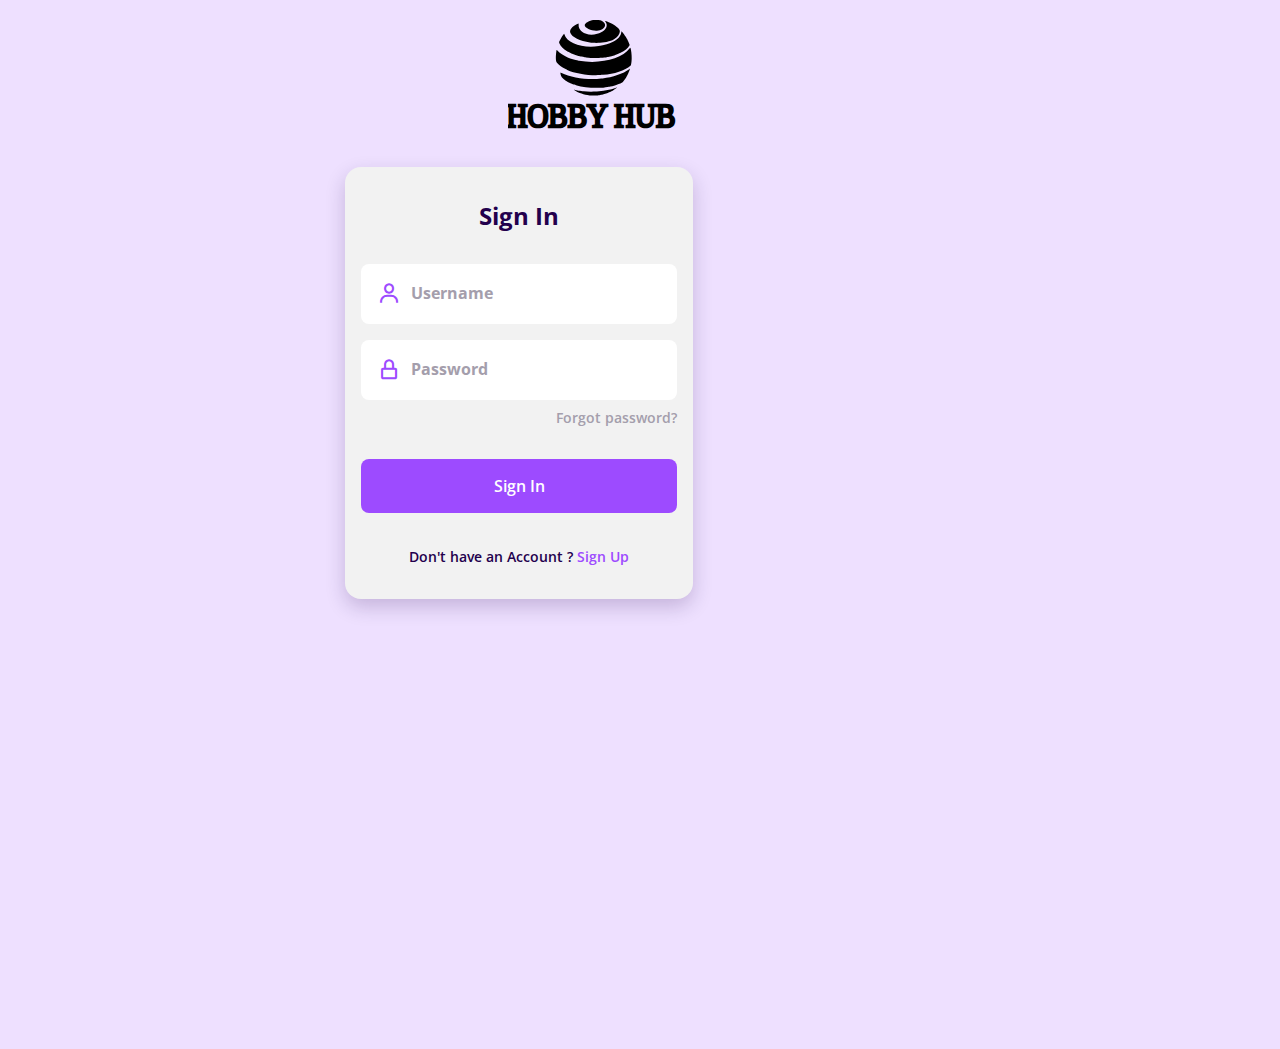
<file: index.html>
<!DOCTYPE html>
<html lang="en">
    <head>
        <meta charset="UTF-8">
        <meta name="viewport" content="width=device-width, initial-scale=1.0">

        <link rel="stylesheet" href="./styles.css">
    
        <link href='https://cdn.jsdelivr.net/npm/boxicons@2.0.5/css/boxicons.min.css' rel='stylesheet'>

        <title>Sign In-Passion Playground</title>
    </head>
    <body>
        <div class="logo">
            <img src="./assets/Passion playground logo.svg" alt="logo" id="logo-img">
        </div>
        <div class="login">
            <div class="login__content">
                <div class="login__img">
                    <img src="assets/img-login.svg" alt="">
                </div>
                <div class="login__forms">
                    <form action="" class="login__registre" id="login-in">
                        <h1 class="login__title">Sign In</h1>
    
                        <div class="login__box">
                            <i class='bx bx-user login__icon'></i>
                            <input type="text" placeholder="Username" class="login__input">
                        </div>
    
                        <div class="login__box">
                            <i class='bx bx-lock-alt login__icon'></i>
                            <input type="password" placeholder="Password" class="login__input">
                        </div>

                        <a href="#" class="login__forgot">Forgot password?</a>

                        <a href="./assets/home.html" class="login__button">Sign In</a>

                        <div>
                            <span class="login__account">Don't have an Account ?</span>
                            <span class="login__signin" id="sign-up">Sign Up</span>
                        </div>
                    </form>

                    <form action="" class="login__create none" id="login-up">
                        <h1 class="login__title">Create Account</h1>
    
                        <div class="login__box">
                            <i class='bx bx-user login__icon'></i>
                            <input type="text" placeholder="Username" class="login__input">
                        </div>
    
                        <div class="login__box">
                            <i class='bx bx-at login__icon'></i>
                            <input type="text" placeholder="Email" class="login__input">
                        </div>

                        <div class="login__box">
                            <i class='bx bx-lock-alt login__icon'></i>
                            <input type="password" placeholder="Password" class="login__input">
                        </div>

                        <a href="./assets/home.html" class="login__button">Sign Up</a>

                        <div>
                            <span class="login__account">Already have an Account ?</span>
                            <span class="login__signup" id="sign-in">Sign In</span>
                        </div>

                        <div class="login__social">
                            <a href="#" class="login__social-icon"><i class='bx bxl-facebook' ></i></a>
                            <a href="#" class="login__social-icon"><i class='bx bxl-twitter' ></i></a>
                            <a href="#" class="login__social-icon"><i class='bx bxl-google' ></i></a>
                        </div>
                    </form>
                </div>
            </div>
        </div>

        <script src="main.js"></script>
    </body>
</html>
</file>
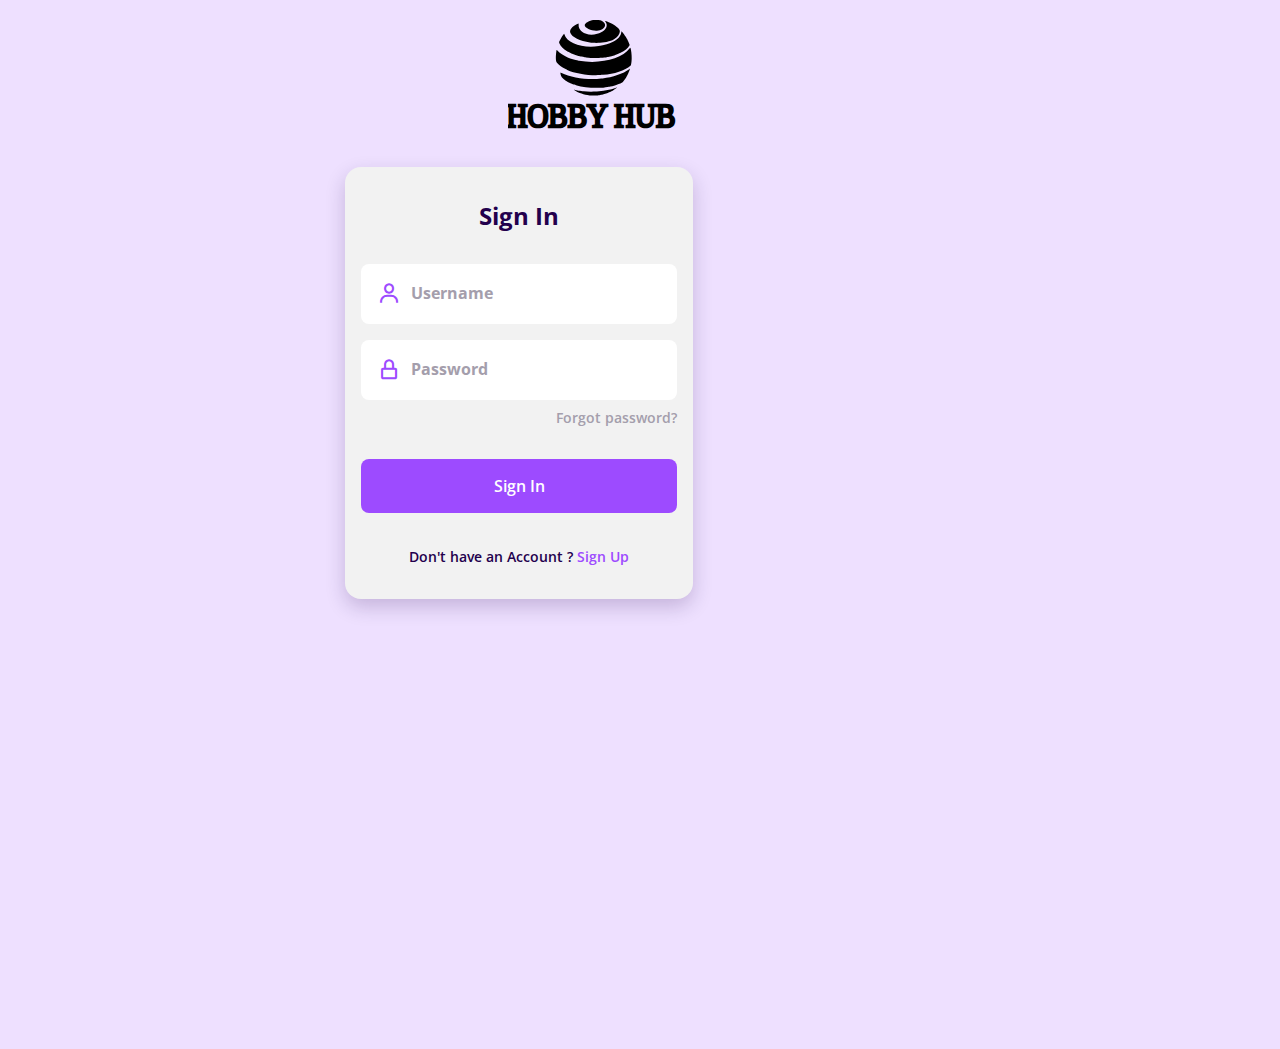
<file: login.html>
<!DOCTYPE html>
<html lang="en">
    <head>
        <meta charset="UTF-8">
        <meta name="viewport" content="width=device-width, initial-scale=1.0">

        <link rel="stylesheet" href="./styles.css">
    
        <link href='https://cdn.jsdelivr.net/npm/boxicons@2.0.5/css/boxicons.min.css' rel='stylesheet'>

        <title>Sign In-Passion Playground</title>
    </head>
    <body>
        <div class="logo">
            <img src="./assets/Passion playground logo.svg" alt="logo" id="logo-img">
        </div>
        <div class="login">
            <div class="login__content">
                <div class="login__img">
                    <img src="assets/img-login.svg" alt="">
                </div>
                <div class="login__forms">
                    <form action="" class="login__registre" id="login-in">
                        <h1 class="login__title">Sign In</h1>
    
                        <div class="login__box">
                            <i class='bx bx-user login__icon'></i>
                            <input type="text" placeholder="Username" class="login__input">
                        </div>
    
                        <div class="login__box">
                            <i class='bx bx-lock-alt login__icon'></i>
                            <input type="password" placeholder="Password" class="login__input">
                        </div>

                        <a href="#" class="login__forgot">Forgot password?</a>

                        <a href="./assets/home.html" class="login__button">Sign In</a>

                        <div>
                            <span class="login__account">Don't have an Account ?</span>
                            <span class="login__signin" id="sign-up">Sign Up</span>
                        </div>
                    </form>

                    <form action="" class="login__create none" id="login-up">
                        <h1 class="login__title">Create Account</h1>
    
                        <div class="login__box">
                            <i class='bx bx-user login__icon'></i>
                            <input type="text" placeholder="Username" class="login__input">
                        </div>
    
                        <div class="login__box">
                            <i class='bx bx-at login__icon'></i>
                            <input type="text" placeholder="Email" class="login__input">
                        </div>

                        <div class="login__box">
                            <i class='bx bx-lock-alt login__icon'></i>
                            <input type="password" placeholder="Password" class="login__input">
                        </div>

                        <a href="./assets/home.html" class="login__button">Sign Up</a>

                        <div>
                            <span class="login__account">Already have an Account ?</span>
                            <span class="login__signup" id="sign-in">Sign In</span>
                        </div>

                        <div class="login__social">
                            <a href="#" class="login__social-icon"><i class='bx bxl-facebook' ></i></a>
                            <a href="#" class="login__social-icon"><i class='bx bxl-twitter' ></i></a>
                            <a href="#" class="login__social-icon"><i class='bx bxl-google' ></i></a>
                        </div>
                    </form>
                </div>
            </div>
        </div>

        <script src="main.js"></script>
    </body>
</html>
</file>
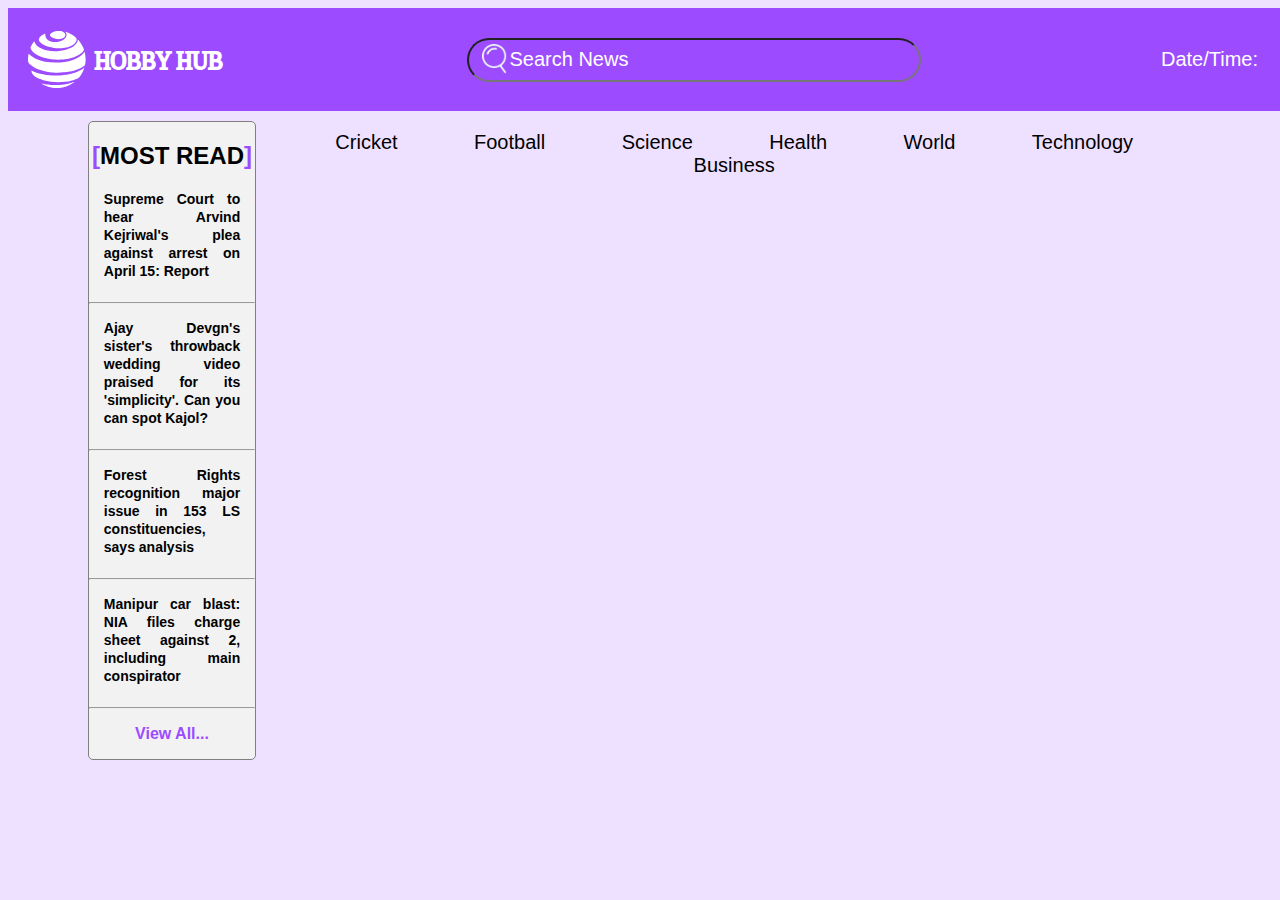
<file: assets/home.html>
<!DOCTYPE html>
<html lang="en">
<head>
    <meta charset="UTF-8">
    <meta name="viewport" content="width=device-width, initial-scale=1.0">
    <title>Home-Passion Playground</title>
    <link rel="stylesheet" href="https://fonts.googleapis.com/icon?family=Material+Icons"/>
    <link rel="stylesheet" href="./home.css">
</head>
<body>
    <div class="nav">
        <img src="./Passion playground logo white.svg" alt="logo">
        <div class="search">
            <input type="text" name="search" id="search" placeholder="Search News" style="color: #fff;">
        </div>
        <div class="date">
            <p>Date/Time: <span id="datetime"></span></p>
        </div>
    </div>

    <div class="body">
        
        <div class="lftNews">
            <h2 id="readMore">
                <span class="hdgStyle">
                    <span class="purp">[</span>MOST READ<span class="purp">]</span>
                </span>
            </h2>
            <div class="htImpressionTracking">
                <div class="row track" data-vars-storyid="101712991785160" data-vars-orderid="6" data-vars-story-url="https://www.hindustantimes.com/india-news/supreme-court-to-hear-arvind-kejriwals-plea-against-arrest-on-april-15-report-101712991785160.html">
                    <h3 class="hdg3">
                        <a>Supreme Court to hear Arvind Kejriwal's plea against arrest on April 15: Report</a>
                    </h3>
                    <hr class="line">
                </div>
                <div class="row track" data-vars-storyid="101712991625610" data-vars-orderid="7" data-vars-story-url="https://www.hindustantimes.com/entertainment/bollywood/ajay-devgns-sisters-throwback-wedding-video-praised-for-its-simplicity-can-you-can-spot-kajol-101712991625610.html">
                    <h3 class="hdg3">
                        <a >Ajay Devgn's sister's throwback wedding video praised for its 'simplicity'. Can you can spot Kajol?</a>
                    </h3>
                    <hr class="line">
                </div>
                <div class="row track">
                    <h3 class="hdg3">
                        <a>Forest Rights recognition major issue in 153 LS constituencies, says analysis</a>
                    </h3>
                    <hr class="line">
                </div>
                <div class="row track">
                    <h3 class="hdg3">
                        <a>Manipur car blast: NIA files charge sheet against 2, including main conspirator</a>
                    </h3>
                    <hr class="line">
                </div>
                <div class="row track">
                    <p class="viewAll">View All...</p>
                </div>
            </div>
        </div>
        
        <div class="news">

                <input type="checkbox" name="intrest" id="cricketBox">
                <label class="label" id="cricketL" for="cricketBox">Cricket</label>

                <input type="checkbox" name="intrest" id="footballBox">
                <label class="label" id="footballL" for="footballBox">Football</label>
    
                <input type="checkbox" name="intrest" id="scienceBox">
                <label class="label" id="scienceL" for="scienceBox">Science</label>
    
                <input type="checkbox" name="intrest" id="healthBox">
                <label class="label" id="healthL" for="healthBox">Health</label>
    
                <input type="checkbox" name="intrest" id="worldBox">
                <label class="label" id="worldL" for="worldBox">World</label>
    
                <input type="checkbox" name="intrest" id="technologyBox">
                <label class="label" id="technologyL" for="technologyBox">Technology</label>
    
                <input type="checkbox" name="intrest" id="businessBox">
                <label class="label" id="businessL" for="businessBox">Business</label>
                
            <div class="cricket">
                <a href="./news1.html" style="text-decoration: none;">
                    <div class="article">
                        <img src="./img1.jpg" alt="img" class="img">
                        <h3 class="h3m">Battle of Titans: Chennai Super Kings vs Royal Challengers Bangalore</h3>
                        <p>The pitch at the MA Chidambaram stadium is generally a slow wicket with assists the spinners more than the...</p>
                        <p class="purp">Cricket</p>
                    </div>
                </a>
                <a href="./news2.html" style="text-decoration: none;">
                    <div class="article">
                        <img src="./img2.avif" alt="img" class="img">
                        <h3 class="h3m">Lucknow Super Giants Suffer Defeat Against Delhi Capitals; Mayank Yadav's Absence Felt</h3 class="hdg3">
                        <p>Lucknow Super Giants suffered a six-wicket defeat against Delhi Capitals in their recent IPL 2024 match...</p>
                        <p class="purp">Cricket</p>
                    </div>
                </a>
                <div class="article">
                    <img src="./img3.avif" alt="img" class="img">
                    <h3 class="h3m">Kuldeep Yadav reveals unusual DRS pact with Rishabh Pant days after spinner's 'hand...</h3 class="hdg3">
                    <p>Kuldeep Yadav made a remarkable comeback from injury during Delhi Capitals' IPL 2024 match against the Lucknow...</p>
                    <p class="purp">Cricket</p>
                </div>
            </div>

            <div class="science">
                <div class="article">
                    <img src="./img4.avif" alt="img" class="img">
                    <h3 class="h3m">Asteroid 2024 GV3 set to get very close to Earth today, says NASA!</h3 class="hdg3">
                    <p>Asteroids are scary space rocks and they are whizzing around in space in an uncontrolled manner. They can be very...</p>
                    <p class="purp">Science</p>
                </div>
                <div class="article">
                    <img src="./img5.jpg" alt="img" class="img">
                    <h3 class="h3m">NASA Hubble Telescope captures dazzling collection of stars, netizens stunned by universe's beauty</h3 class="hdg3">
                    <p>The National Aeronautics and Space Administration (NASA) never fails to captivate people with their numerous captures...</p>
                    <p class="purp">Science</p>
                </div>
                <div class="article">
                    <img src="./img6.webp" alt="img" class="img">
                    <h3 class="h3m">Google CEO Sundar Pichai’s shares “awe-inspiring” picture of solar eclipse shot from this smartphone</h3 class="hdg3">
                    <p>Google last week shared pointers on how Pixel smartphone users can click images of this year’s first solar eclipse...</p>
                    <p class="purp">Science</p>
                </div>
            </div>

            <div class="health">
                <div class="article">
                    <img src="./img7.webp" alt="img" class="img">
                    <h3 class="h3m">Autoimmune triggers and how it affects gut health</h3 class="hdg3">
                    <p>The human body is wondrous and complicated— it has its own system of defence known as the immune system...</p>
                    <p class="purp">Health</p>
                </div>
                <div class="article">
                    <img src="./img8.avif" alt="img" class="img">
                    <h3 class="h3m">Whooping cough outbreak: Symptoms to watch out for; treatment and prevention tips by experts</h3 class="hdg3">
                    <p>Whooping cough outbreak in China, US, UK and other countries has raised alarm bells. From warning signs...</p>
                    <p class="purp">Health</p>
                </div>
                <div class="article">
                    <img src="./img9.webp" alt="img" class="img">
                    <h3 class="h3m">India recorded 3.5 crore hepatitis B and C cases in 2022: WHO report</h3 class="hdg3">
                    <p>The findings of a new report released by the World Health Organisation (WHO) have posed a big challenge for...</p>
                    <p class="purp">Health</p>
                </div>
            </div>

            <div class="football">
                <div class="article">
                    <img src="./img10.jpg" alt="img" class="img">
                    <h3 class="h3m">Mauricio Pochettino exclusive: Chelsea progress important but we want European football</h3 class="hdg3">
                    <p>It has not been the easiest of seasons for Chelsea. After a significant summer spend, progress...</p>
                    <p class="purp">Football</p>
                </div>
                <div class="article">
                    <img src="./img11.webp" alt="img" class="img">
                    <h3 class="h3m">Swami Vivekananda U-20 national football championship kicksoff in Bastar’s Narainpur</h3 class="hdg3">
                    <p>The opening match between West Bengal and Tamil Nadu ended in a 1-1 draw, while Uttarakhand secured a 3-1 victory...</p>
                    <p class="purp">Football</p>
                </div>
                <div class="article">
                    <img src="./img12.jpeg" alt="img" class="img">
                    <h3 class="h3m">Football 4 Change in natl final after victory over Lah Bet FC</h3 class="hdg3">
                    <p>Football 4 Change were the stars on a rainy day as they beat Lah Bet FC 6-5 in penalty shootouts...</p>
                    <p class="purp">Football</p>
                </div>
            </div>

            <div class="world">
                <div class="article">
                    <img src="./img13.jpg" alt="img" class="img">
                    <h3 class="h3m">Israel pounds Gaza as Iran’s retaliation threat puts region on edge</h3 class="hdg3">
                    <p>Residents reported heavy Israeli fire in central Gaza on April 12, with regional tensions soaring...</p>
                    <p class="purp">World</p>
                </div>
                <div class="article">
                    <img src="./img14.jpg" alt="img" class="img">
                    <h3 class="h3m">Biden Says Iran Threat Looms Large, Attack ‘Sooner Than Later’ As Israel Intercepts Hezbollah Rockets</h3 class="hdg3">
                    <p>US President Joe Biden on Friday told reporters at the White House that he expects Iran to attack....</p>
                    <p class="purp">World</p>
                </div>
                <div class="article">
                    <img src="./img15.avif  " alt="img" class="img">
                    <h3 class="h3m">US moves warships as Iran may attack Israel within hours, India advises against travel</h3 class="hdg3">
                    <p>The Pentagon has been working specifically to bolster air defences for the US troops stationed in Iraq...</p>
                    <p class="purp">World</p>
                </div>
            </div>

            <div class="technology">
                <div class="article">
                    <img src="./img16.avif  " alt="img" class="img">
                    <h3 class="h3m">After WhatsApp, Meta AI could soon show up in your Instagram DMs. Here's how the chatbot will work</h3 class="hdg3">
                    <p>Mark Zuckerberg's Meta is now testing its generative AI chatbot, called 'Meta AI', on Instagram. Similar...</p>
                    <p class="purp">Technology</p>
                </div>
                <div class="article">
                    <img src="./img17.avif  " alt="img" class="img">
                    <h3 class="h3m">Infinix Note 40 Pro series launched: Price, specifications, offers, and more</h3 class="hdg3">
                    <p>The Infinix Note 40 Pro series has been launched in India. There are two models in the series with similar specs and...</p>
                    <p class="purp">Technology</p>
                </div>
                <div class="article">
                    <img src="./img18.avif" alt="img" class="img">
                    <h3 class="h3m">Garena Free Fire MAX Redeem Codes for 13 April 2024: Claim Free Rewards & Gifts</h3 class="hdg3">
                    <p>The Garena Free Fire MAX redeem codes for today, Saturday,13 April 2024, have been updated on the rewards page,...</p>
                    <p class="purp">Technology</p>
                </div>
            </div>

            <div class="business">
                <div class="article">
                    <img src="./img19.avif" alt="img" class="img">
                    <h3 class="h3m">TCS share price: Q4 results 2024 beat market estimates. Is this a share to buy on Monday — April 15?</h3 class="hdg3">
                    <p>TCS share price: After the announcement of Q4 results 2024 on Friday, shares of Tata Consultancy Services (TCS)...</p>
                    <p class="purp">Business</p>
                </div>
                <div class="article">
                    <img src="./img20.avif" alt="img" class="img">
                    <h3 class="h3m">Centre expedites process of allocating licence to Elon Musk's Starlink ahead of his India visit: Report</h3 class="hdg3">
                    <p>The Department of Telecommunications (DoT) has expedited the process of allocating the licence to billionaire...</p>
                    <p class="purp">Business</p>
                </div>
            </div>
        </div>
    </div>
    <script src="./home.js"></script>
</body>
</html>
</file>
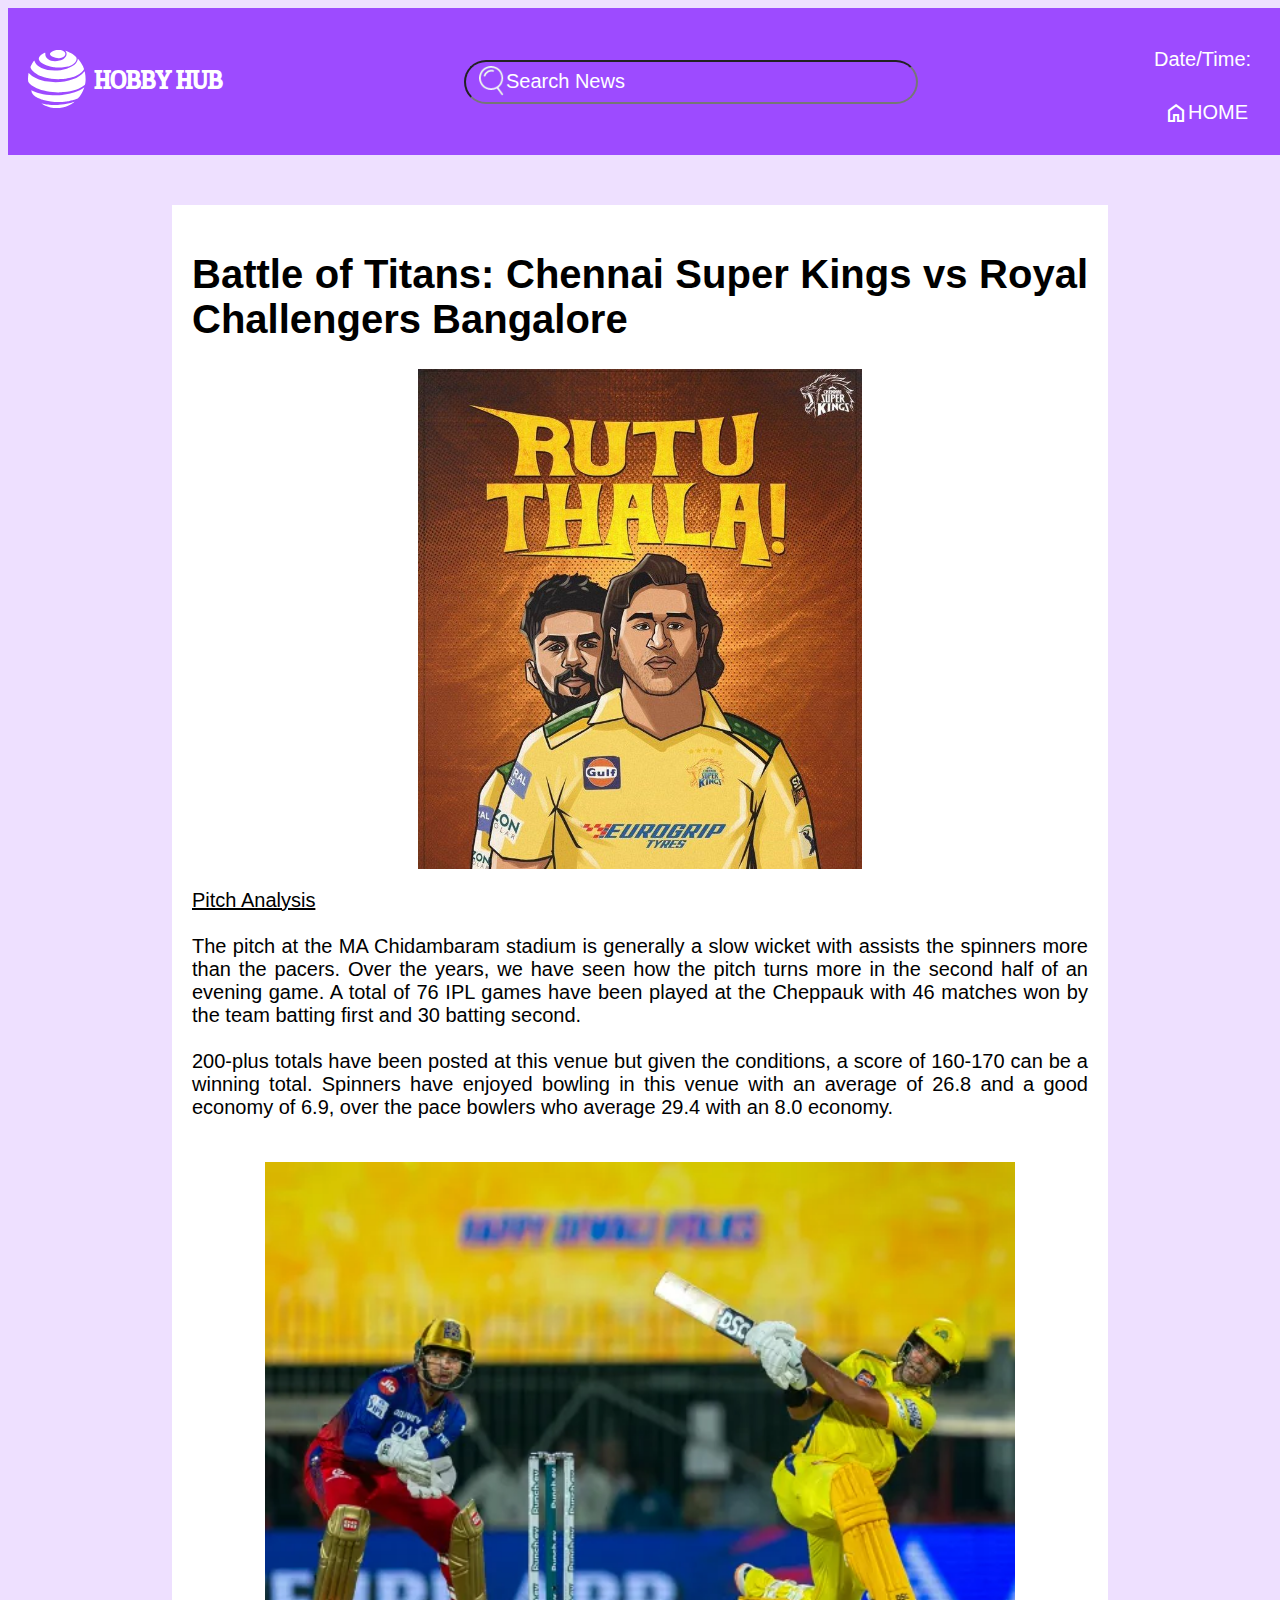
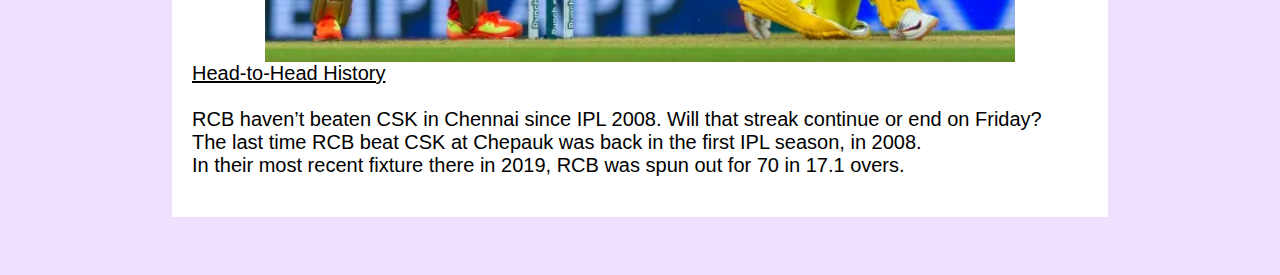
<file: assets/news1.html>
<!DOCTYPE html>
<html lang="en">
<head>
    <meta charset="UTF-8">
    <meta name="viewport" content="width=device-width, initial-scale=1.0">
    <title>Battle of Titans</title>
    <link rel="stylesheet" href="./news1.css">
    <link rel="stylesheet" href="https://fonts.googleapis.com/css2?family=Material+Symbols+Outlined:opsz,wght,FILL,GRAD@24,400,0,0" />
</head>
<body>
    <script>
        setInterval(()=>{
          var now = new Date();
          var datetime = now.toLocaleString();
          document.getElementById("datetime").innerHTML = datetime;
        },1000)
    </script>
    <div class="nav">
        <a href="./home.html">
            <img src="./Passion playground logo white.svg" alt="logo">
        </a>
        <div class="search">
            <input type="text" name="search" id="search" placeholder="Search News" style="color: #fff;">
        </div>
        <div class="date">
            <p>Date/Time: <span id="datetime"></span></p>
            <div class="home">
                <a href="./home.html" id="homebtn">
                    <span class="material-symbols-outlined">home</span>
                    HOME
                </a>
            </div>
        </div>
    </div> 

    <div class="body">
        <div class="news">
            <div class="heading">
                <h1>
                    Battle of Titans: Chennai Super Kings vs Royal Challengers Bangalore
                </h1>
                <div class="img">
                    <img src="./img1.jpg" alt="img">
                </div>
            </div>
            <div class="para">
                <p>
                    <u>Pitch Analysis</u><br><br>
                    The pitch at the MA Chidambaram stadium is generally a slow wicket with assists the spinners more than the pacers. Over the years, we have seen how the pitch turns more in the second half of an evening game. A total of 76 IPL games have been played at the Cheppauk with 46 matches won by the team batting first and 30 batting second.
                    <br><br>
                    200-plus totals have been posted at this venue but given the conditions, a score of 160-170 can be a winning total. Spinners have enjoyed bowling in this venue with an average of 26.8 and a good economy of 6.9, over the pace bowlers who average 29.4 with an 8.0 economy.
                    <br><br>
                    <div class="img">
                        <img src="./img21.webp" alt="">
                    </div>
                    <u>Head-to-Head History </u> <br><br>
                    RCB haven’t beaten CSK in Chennai since IPL 2008. Will that streak continue or end on Friday?<br>
                    The last time RCB beat CSK at Chepauk was back in the first IPL season, in 2008.<br>
                    In their most recent fixture there in 2019, RCB was spun out for 70 in 17.1 overs.<br>
                </p>
            </div>
        </div>
    </div>
</body>
</html>
</file>
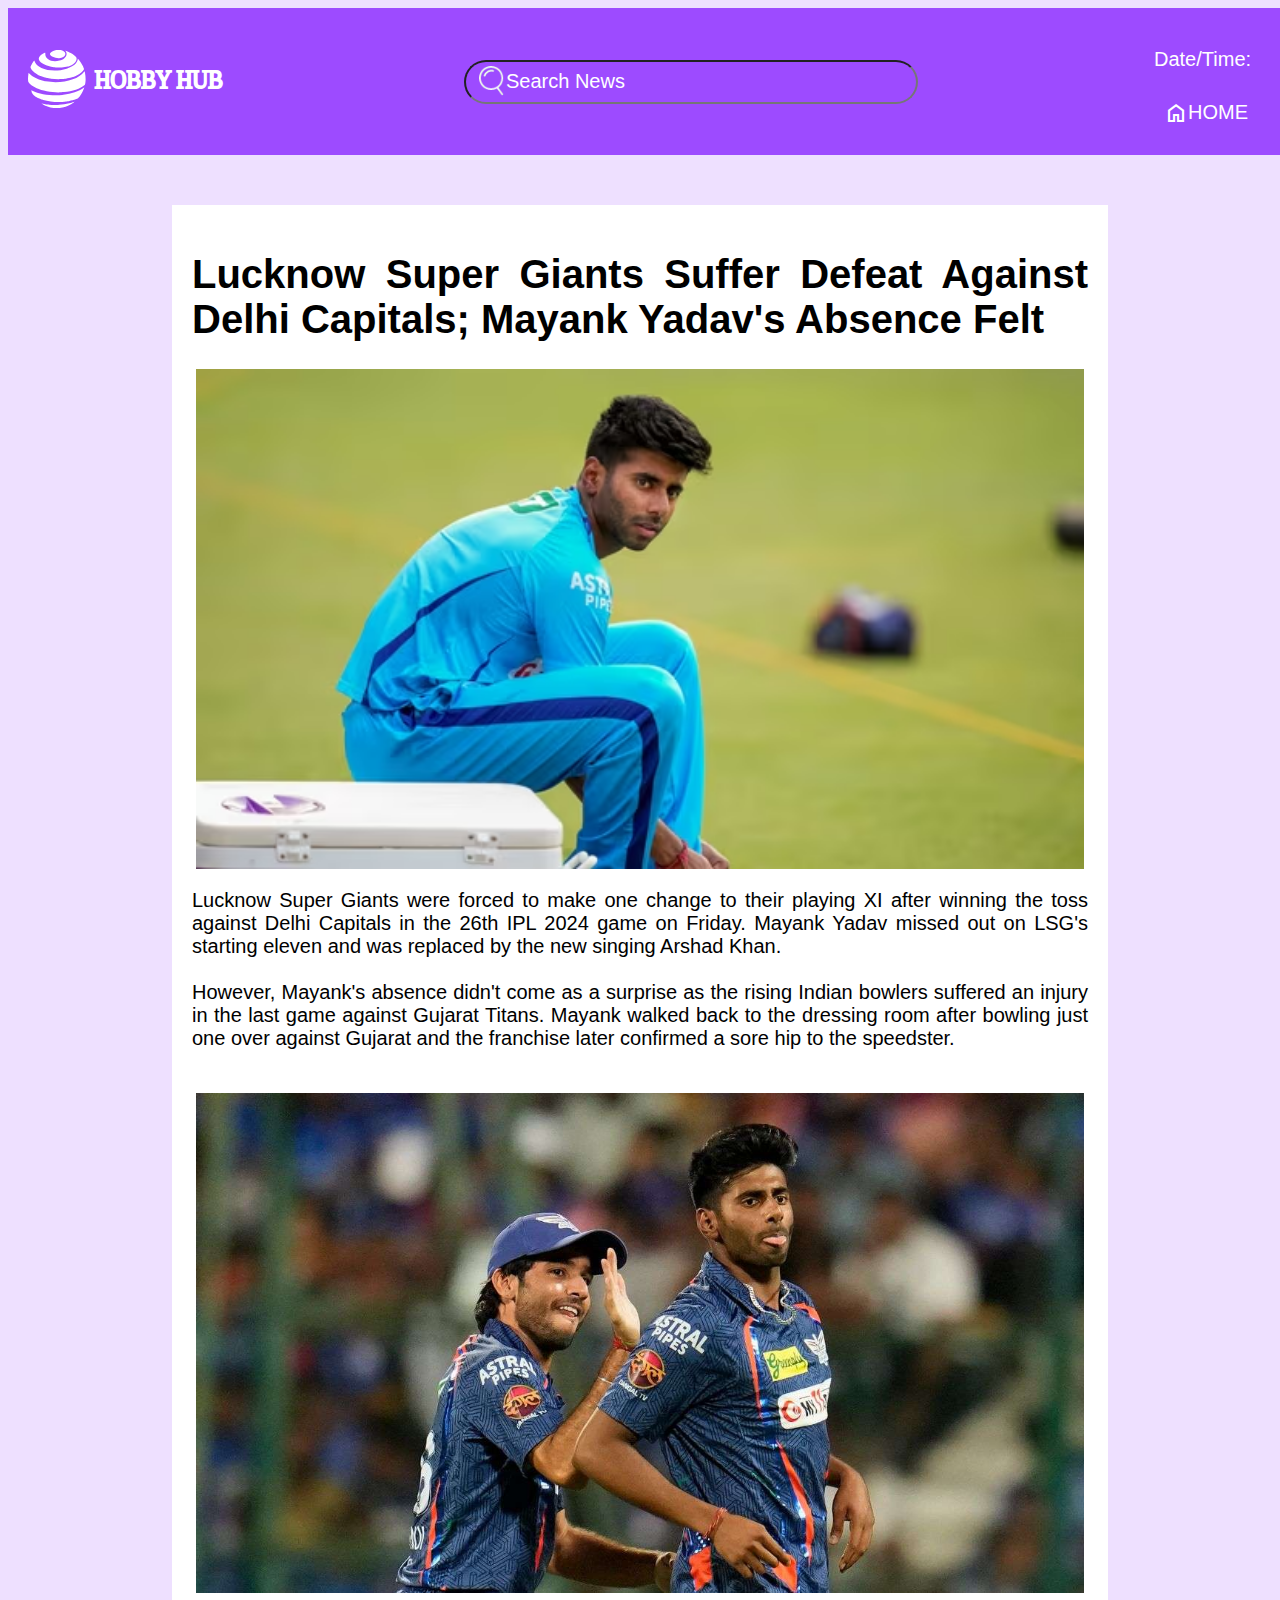
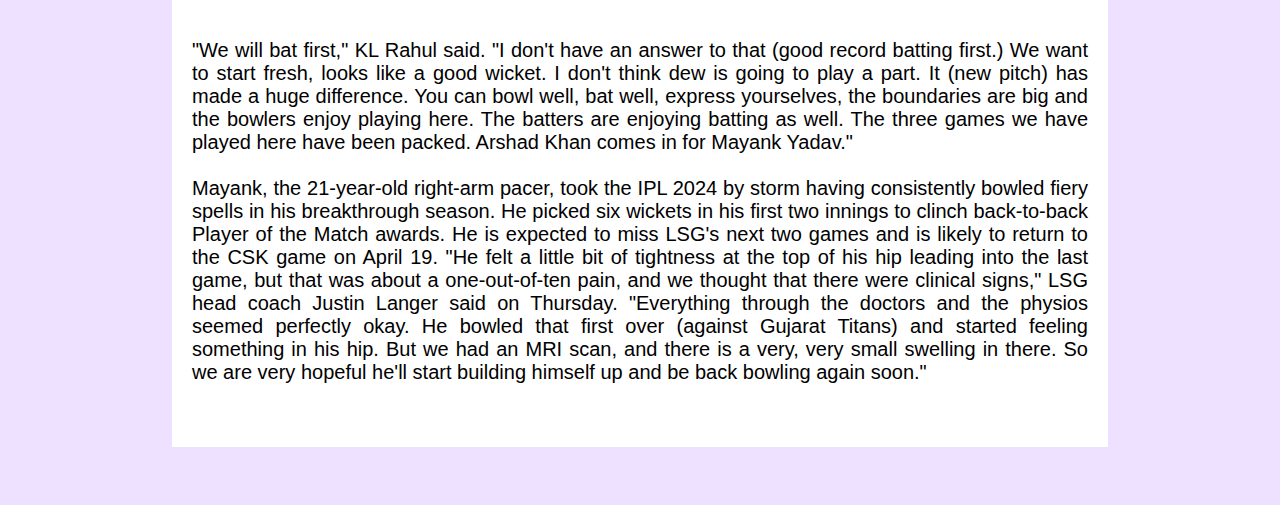
<file: assets/news2.html>
<!DOCTYPE html>
<html lang="en">
<head>
    <meta charset="UTF-8">
    <meta name="viewport" content="width=device-width, initial-scale=1.0">
    <title>Lucknow Super Giants...</title>
    <link rel="stylesheet" href="./news1.css">
    <link rel="stylesheet" href="https://fonts.googleapis.com/css2?family=Material+Symbols+Outlined:opsz,wght,FILL,GRAD@24,400,0,0" />
</head>
<body>
    <script>
        setInterval(()=>{
          var now = new Date();
          var datetime = now.toLocaleString();
          document.getElementById("datetime").innerHTML = datetime;
        },1000)
    </script>
    <div class="nav">
        <a href="./home.html">
            <img src="./Passion playground logo white.svg" alt="logo">
        </a>
        <div class="search">
            <input type="text" name="search" id="search" placeholder="Search News" style="color: #fff;">
        </div>
        <div class="date">
            <p>Date/Time: <span id="datetime"></span></p>
            <div class="home">
                <a href="./home.html" id="homebtn">
                    <span class="material-symbols-outlined">home</span>
                    HOME
                </a>
            </div>
        </div>
    </div> 

    <div class="body">
        <div class="news">
            <div class="heading">
                <h1>
                    Lucknow Super Giants Suffer Defeat Against Delhi Capitals; Mayank Yadav's Absence Felt
                </h1>
                <div class="img">
                    <img src="./img2.avif" alt="img">
                </div>
            </div>
            <div class="para">
                <p>
                    Lucknow Super Giants were forced to make one change to their playing XI after winning the toss against Delhi Capitals in the 26th IPL 2024 game on Friday. Mayank Yadav missed out on LSG's starting eleven and was replaced by the new singing Arshad Khan. <br><br>
                    However, Mayank's absence didn't come as a surprise as the rising Indian bowlers suffered an injury in the last game against Gujarat Titans. Mayank walked back to the dressing room after bowling just one over against Gujarat and the franchise later confirmed a sore hip to the speedster. <br><br>
                    <div class="img">
                        <img src="./img22.jpg" alt="">
                    </div>
                    <br><br>
                    "We will bat first," KL Rahul said. "I don't have an answer to that (good record batting first.) We want to start fresh, looks like a good wicket. I don't think dew is going to play a part. It (new pitch) has made a huge difference. You can bowl well, bat well, express yourselves, the boundaries are big and the bowlers enjoy playing here. The batters are enjoying batting as well. The three games we have played here have been packed. Arshad Khan comes in for Mayank Yadav." <br><br>
                    Mayank, the 21-year-old right-arm pacer, took the IPL 2024 by storm having consistently bowled fiery spells in his breakthrough season. He picked six wickets in his first two innings to clinch back-to-back Player of the Match awards. He is expected to miss LSG's next two games and is likely to return to the CSK game on April 19. 
                    "He felt a little bit of tightness at the top of his hip leading into the last game, but that was about a one-out-of-ten pain, and we thought that there were clinical signs," LSG head coach Justin Langer said on Thursday. "Everything through the doctors and the physios seemed perfectly okay. He bowled that first over (against Gujarat Titans) and started feeling something in his hip. But we had an MRI scan, and there is a very, very small swelling in there. So we are very hopeful he'll start building himself up and be back bowling again soon." <br><br>
                </p>
            </div>
        </div>
    </div>
</body>
</html>
</file>
<file: styles.css>
/*===== GOOGLE FONTS =====*/
@import url("https://fonts.googleapis.com/css2?family=Open+Sans:wght@400;600;700&display=swap");

/*===== VARIABLES CSS =====*/
:root{
  /*===== Colores =====*/
  --first-color: #9D4BFF;
  --first-color-dark: #23004D;
  --first-color-light: #A49EAC;
  --first-color-lighten: #F2F2F2;

  /*===== Font and typography =====*/
  --body-font: 'Open Sans', sans-serif;
  --h1-font-size: 1.5rem;
  --normal-font-size: .938rem;
  --small-font-size: .813rem;
}

@media screen and (min-width: 768px){
  :root{
    --normal-font-size: 1rem;
    --small-font-size: .875rem;
  }
}

/*===== BASE =====*/
*,::before,::after{
  box-sizing: border-box;
}

body{
  margin: 0;
  width: 100%;
  padding: 0;
  font-family: var(--body-font);
  font-size: var(--normal-font-size);
  color: var(--first-color-dark);
  background: #eee0ff;
}

h1{
  margin: 0;
}

a{
  text-decoration: none;
}

img{
  max-width: 100%;
  height: auto;
  display: block;
}

/*===== LOGIN =====*/
.login{
  display: grid;
  grid-template-columns: 100%;
  height: fit-content;
  margin-left: 1.5rem;
  margin-right: 1.5rem;
}

.login__content{
  display: grid;
  height: fit-content;
  margin: 50px;
}

.login__img{
  justify-self: center;
}

.logo{
  position: absolute;
  display: flex;
  justify-content: center;
  margin-right: 10vh;
}

#logo-img{
  margin: 20px;
}

.login__img img{
  width: 310px;
  margin-top: 1.5rem;
}

.login__forms{
  position: relative;
  height: 368px;
}

.login__registre, .login__create{
  position: absolute;
  bottom: 1rem;
  width: 100%;
  background-color: var(--first-color-lighten);
  padding: 2rem 1rem;
  border-radius: 1rem;
  text-align: center;
  box-shadow: 0 8px 20px rgba(35,0,77,.2);
  animation-duration: .4s;
  animation-name: animate-login;
}

@keyframes animate-login{
  0%{
    transform: scale(1,1);
  }
  50%{
    transform: scale(1.1,1.1);
  }
  100%{
    transform: scale(1,1);
  }
}

.login__title{
  font-size: var(--h1-font-size);
  margin-bottom: 2rem;
}

.login__box{
  display: grid;
  grid-template-columns: max-content 1fr;
  column-gap: .5rem;
  padding: 1.125rem 1rem;
  background-color: #FFF;
  margin-top: 1rem;
  border-radius: .5rem;
}

.login__icon{
  font-size: 1.5rem;
  color: var(--first-color);
}

.login__input{
  border: none;
  outline: none;
  font-size: var(--normal-font-size);
  font-weight: 700;
  color: var(--first-color-dark);
}

.login__input::placeholder{
  font-size: var(--normal-font-size);
  font-family: var(--body-font);
  color: var(--first-color-light);
}

.login__forgot{
  display: block;
  width: max-content;
  margin-left: auto;
  margin-top: .5rem;
  font-size: var(--small-font-size);
  font-weight: 600;
  color: var(--first-color-light);
}

.login__button{
  display: block;
  padding: 1rem;
  margin: 2rem 0;
  background-color: var(--first-color);
  color: #FFF;
  font-weight: 600;
  text-align: center;
  border-radius: .5rem;
  transition: .3s;
}

.login__button:hover{
  background-color: var(--first-color-dark);
}

.login__account, .login__signin, .login__signup{
  font-weight: 600;
  font-size: var(--small-font-size);
}

.login__account{
  color: var(--first-color-dark);
}

.login__signin, .login__signup{
  color: var(--first-color);
  cursor: pointer;
}

.login__social{
  margin-top: 2rem;
}

.login__social-icon{
  font-size: 1.5rem;
  color: var(--first-color-dark);
  margin: 0 1.5rem;
}

/*Show login*/
.block{
  display: block;
}

/*Hidden login*/
.none{
  display: none;
}

/* ===== MEDIA QUERIES =====*/
@media screen and (min-width: 576px){
  .login__forms{
    width: 348px;
    justify-self: center;
  }
}
.logo{
  position: relative;
}

@media screen and (min-width: 1024px){
  .login{
    height: 100vh;
    overflow: hidden;
  }

  .login__content{
    grid-template-columns: repeat(2, max-content);
    justify-content: center;
    align-items: center;
    margin-left: 10rem;
  }

  .login__img{
    display:none;
  }

  .login__img img{
    width: 390px;
    margin-top: 0;
  }

  .login__registre, .login__create{
    left: -11rem;
  }

  .login__registre{
    bottom: -2rem;
  }

  .login__create{
    bottom: -5.5rem;
  }
}
</file>
<file: assets/home.css>
body{
    background-color: #eee0ff;
    font-family: "Lato", sans-serif;
}

.body{
    display: flex;
    justify-content: center;
}

.news{
    width: 70vw;
    padding: 20px;
    text-align: center;
}

.article{
    border: 1px solid grey;
    border-radius: 5px;
    background-color: #f2f2f2;
    padding: 20px;
    height: 140px;
    text-align: justify;
    margin: 25px;
    font-size: 15px;
    color: grey;
    box-shadow: 0 0 6px 0 rgba(121,121,121,0.3);
    line-height: 15px;
    overflow: hidden;
    text-decoration: none;
}

.lftNews{
    width: 13vw;
    margin: 10px;
    border: 1px solid grey;
    border-radius: 5px;
    background-color: #f2f2f2;
    text-align: justify;
    height: fit-content;
    position: sticky;
}

#readMore{
    text-align: center;
}

.purp{
    color: #9D4BFF;
    
    font-weight: bold;
}

.hdg3{
    color: #000;
    font-size: 14px;
    font-weight: 700;
    line-height: 18px;
    padding: 0 0 7px;
    margin: 15px;
    cursor: pointer;
}

.h3m{
    padding: 0 0 10px;
    color: #212121;
    font-size: 25px;
    font-weight: 900;
    line-height: 20px;
    width: 100%;
    box-sizing: border-box;
    line-height: 30px;
    margin: 0 10px 25px 0;
}

line{
    width: 80%;

}

.nav{
    background-color: #9D4BFF;
    width: 100vw;
    height: auto;
    display: flex;
    justify-content: space-between;
    align-items: center;
    font-size: 20px;
    color: white;
    flex-wrap: wrap;
}

.nav img{
    width: 200px;
    height: auto;
    margin: 20px;
}

.date{
    margin: 20px 30px 20px 20px;

}

#mag{
    width: 250px;
    height: 20px;
    color: #000;
}

#search{
    margin: 20px;
    width: 400px;
    height: 20px;
    border-radius: 30px;
    padding: 10px 10px 10px 40px;
    font-size: 20px;
    background: url(./search.webp) no-repeat ;
    background-size: 25px;
    background-position: 3% center;
    text-decoration-color: #fff;
}

#search::placeholder{
    color: white;
}

.img{
    float: right;
    height: 130px;
    position: relative;
    margin: 10px 10px 10px 20px;
    border-radius: 10px;
}

.article:hover{
    box-sizing: 1.1;
    border: none;
    box-shadow: 0 0 6px 3px rgba(121, 121, 121, 0.572);
    transition: .5s;
}

.h3m:hover{
    text-decoration: solid black;
}

.viewAll{
    text-align: center;
    color: #9D4BFF;
    font-weight: bold;
    cursor: pointer;
}

@media (max-width:1024px) {
    .lftNews, .search, .date{
        display: none;
    }

    .label{
        text-align: center;
    }

}
@media (max-width:700px){
    .news{
        width: 100vw;
    }
    .article{
        width: 70vw;
        margin: 15px;
        height: fit-content;
    }
    .img{
        display: none;
    }
    .h3m{
        font-size: 20px;
        line-height: 20px;
    }
    .nav{
        display: flex;
        justify-content: center;
    }
}

#cricketBox, #footballBox,#scienceBox, #healthBox, #worldBox, #technologyBox, #businessBox{
    display: none;
}

.label{
    margin: 0 36px 0 36px;
    color: rgb(0, 0, 0);
    font-size: 20px;
    text-align: center;
}

.cricket, .science, .health, .football, .world, .technology, .business{
    display: none;
}

.label:hover{
    color: #9D4BFF;
}

#cricketBox:checked ~#cricketL{
    color: #9D4BFF;
    text-decoration:dashed #9D4BFF  ;
}

#scienceBox:checked ~#scienceL{
    color: #9D4BFF;
    text-decoration:dashed #9D4BFF  ;
}

#healthBox:checked ~#healthL{
    color: #9D4BFF;
    text-decoration:dashed #9D4BFF  ;
}

#footballBox:checked ~#footballL{
    color: #9D4BFF;
    text-decoration:dashed #9D4BFF  ;
}

#worldBox:checked ~#worldL{
    color: #9D4BFF;
    text-decoration:dashed #9D4BFF  ;
}

#technologyBox:checked ~#technologyL{
    color: #9D4BFF;
    text-decoration:dashed #9D4BFF  ;
}

#businessBox:checked ~#businessL{
    color: #9D4BFF;
    text-decoration:dashed #9D4BFF  ;
}

#cricketBox:checked ~.cricket{
    display: block;
}

#scienceBox:checked ~.science{
    display: block;
}

#healthBox:checked ~.health{
    display: block;
}

#footballBox:checked ~.football{
    display: block;
}

#worldBox:checked ~.world{
    display: block;
}

#technologyBox:checked ~.technology{
    display: block;
}

#businessBox:checked ~.business{
    display: block;
}
</file>
<file: assets/news1.css>
body{
    background-color: #eee0ff;
    font-family: "Lato", sans-serif;
    font-size: 20px;
}

.nav{
    background-color: #9D4BFF;
    width: 100vw;
    height: auto;
    display: flex;
    justify-content: space-between;
    align-items: center;
    font-size: 20px;
    color: white;
    flex-wrap: wrap;
}

.nav img{
    width: 200px;
    height: auto;
    margin: 20px;
}

.date{
    margin: 20px 30px 20px 20px;

}

#mag{
    width: 250px;
    height: 20px;
    color: #000;
}

#search{
    margin: 20px;
    width: 400px;
    height: 20px;
    border-radius: 30px;
    padding: 10px 10px 10px 40px;
    font-size: 20px;
    background: url(./search.webp) no-repeat ;
    background-size: 25px;
    background-position: 3% center;
    text-decoration-color: #fff;
}

#search::placeholder{
    color: white;
}

#homebtn{
    color: #fff;
    float: right;
    text-decoration: none;
    display: flex;
    margin: 10px;
}

.body{
    display: flex;
    justify-content: center;

}
.news{
    width: 70vw;
    flex-direction: column;
    text-align: justify;
    background-color: #fff;
    padding: 20px;
    margin: 50px
}

.img{
    display: flex;
    justify-content: center;
    height: 500px ;
}
</file>
